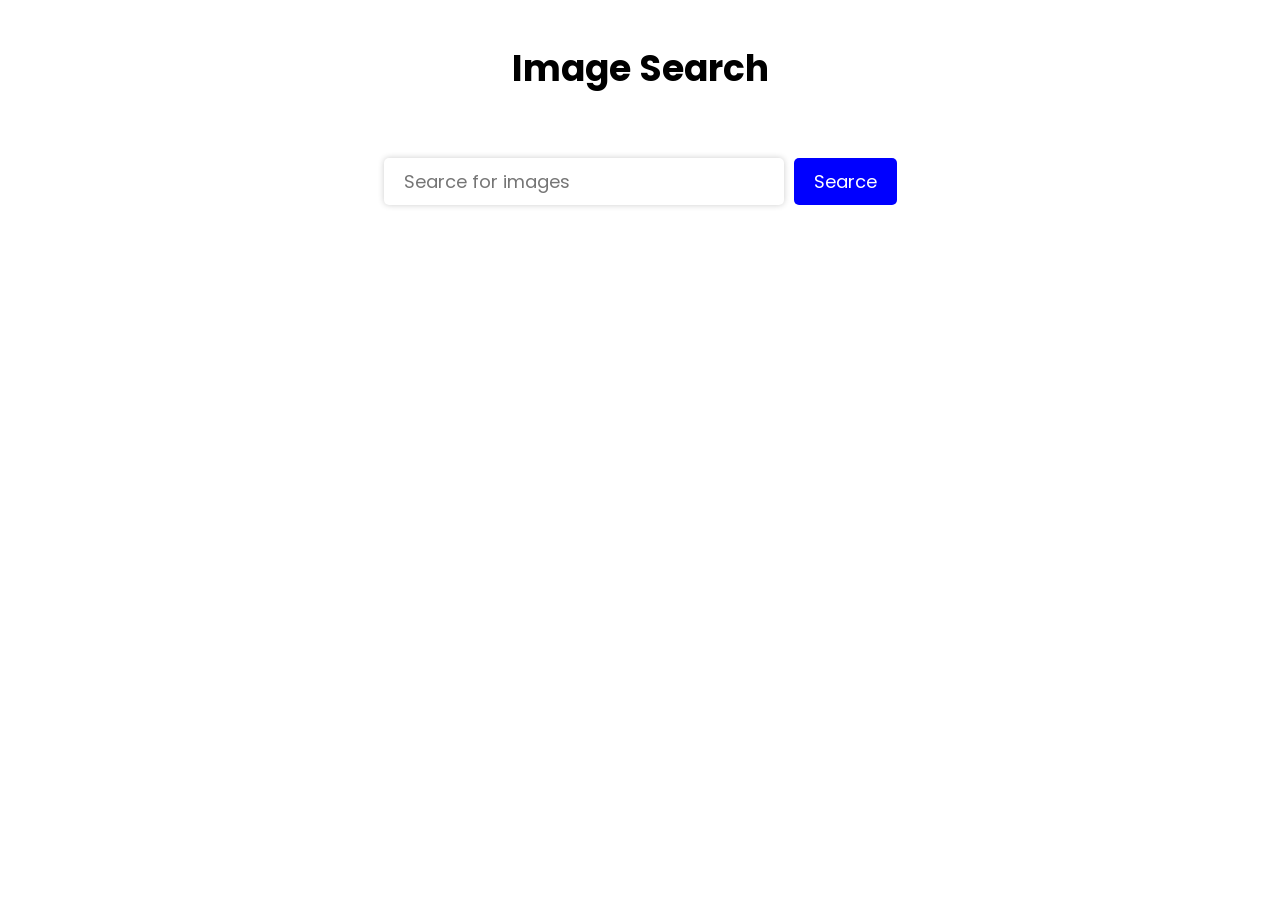
<file: Javascripts DOM/index.html>
<!DOCTYPE html>
<html lang="en">
  <head>
    <title>Document</title>
    <link rel="stylesheet" href="style.css" />
  </head>
  <body>
    <h1>Image Search</h1>
    <form action="">
      <input type="text" id="searce-input" placeholder="Searce for images" />
      <button id="searce-button">Searce</button>
    </form>
    <div class="wrapper">
      <div class="searce-results">
        <div class="searce-result">
          <img src="bb1.jpg" alt="Star Fish" />
        </div>
      </div>

      <div class="searce-results">
        <div class="searce-result">
          <img src="bb2.jpg" alt="Star Fish" />
        </div>
      </div>

      <div class="searce-results">
        <div class="searce-result">
          <img src="bb3.jpg" alt="Star Fish" />
        </div>
      </div>
    </div>

    <script src="main.js"></script>
  </body>
</html>
</file>
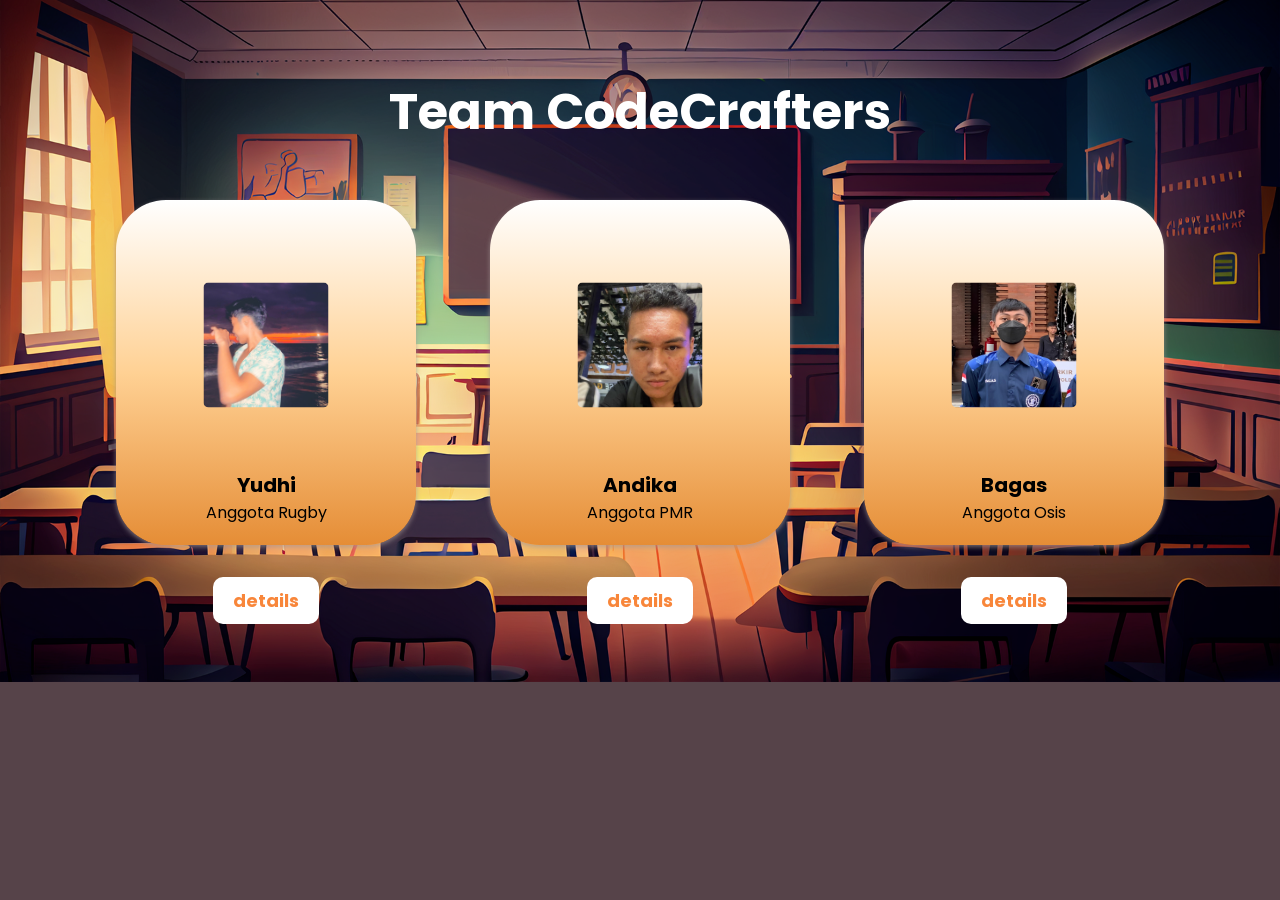
<file: CodeCrafters - Yudhi/IdentitasKelompok/index.html>
<!DOCTYPE html>
<html lang="en">
  <head>
    <title>Kelompok Yudhi</title>
    <link rel="stylesheet" href="style.css" />
  </head>
  <body>
    <div class="team-section">
      <div class="team-title">
        <h1>Team CodeCrafters</h1>
      </div>
      <div class="team-cards">
        <div class="member">
          <div class="team-card">
            <div class="team-image">
              <img src="fotoyudhi.jpg" alt="Yudhi" />
            </div>
            <div class="team-detail">
              <h3>Yudhi</h3>
              <p>Anggota Rugby</p>
            </div>
          </div>
          <a href="yudhi.html">
            <button>
            <h4>details</h4></button>
          </a>
        </div>
        <div class="member">
          <div class="team-card">
            <div class="team-image">
              <img src="fotoandika.jpg" alt="Yudhi" />
            </div>
            <div class="team-detail">
              <h3>Andika</h3>
              <p>Anggota PMR</p>
            </div>
          </div>
          <a href="andika.html">
            <button>
              <h4>details</h4></button>
          </a>
        </div>
        <div class="member">
          <div class="team-card">
            <div class="team-image">
              <img src="fotobagas.jpg" alt="Yudhi" />
            </div>
            <div class="team-detail">
              <h3>Bagas</h3>
              <p>Anggota Osis</p>
            </div>
          </div>
          <a href="bagas.html">
            <button>
              <h4>details</h4>
            </button>
          </a>
        </div>
          
        
      </div>
        </div>
      </div>
    </div>
  </body>
</html>
</file>
<file: Javascripts DOM/style.css>
@import url("https://fonts.googleapis.com/css2?family=Poppins:ital,wght@0,100;0,200;0,300;0,400;0,500;0,600;0,700;0,800;0,900;1,100;1,200;1,300;1,400;1,500;1,600;1,700;1,800;1,900&display=swap");

* {
  margin: 0;
  padding: 0;
  box-sizing: border-box;
  font-family: "Poppins", sans-serif;
}

body {
  line-height: 1.6;
}
h1 {
  font-size: 36px;
  font-weight: bold;
  text-align: center;
  margin: 40px 0 60px 0;
}
form {
  display: flex;
  justify-content: center;
  align-items: center;
  margin-bottom: 60px;
}
#searce-input {
  width: 400px;
  max-width: 400px;
  padding: 10px 20px;
  border: none;
  box-shadow: 0 0 6px rgba(0, 0, 0, 0.2);
  border-radius: 5px;
  font-size: 18px;
  color: rgb(155, 146, 146);
}

#searce-button {
  padding: 10px 20px;
  border: none;
  box-shadow: 0 0 6px rgba(0, 0, 0, 0, 2);
  border-radius: 5px;
  font-size: 18px;
  color: rgb(255, 255, 255);
  cursor: pointer;
  border-radius: 5;
  margin-left: 10px;
  background-color: blue;
}
.searce-results {
  display: flex;
  justify-content: space-between;
  max-width: 1200px;
  margin: 20px;
  justify-content: center;
  align-items: center;
}
.wrapper {
  display: flex;
  justify-content: center;
}

.searce-result a {
  font-size: 20px;
  text-decoration: none;
  color: blue;
  display: block;
  padding: 10px;
  text-transform: capitalize;
}

.searce-result {
  margin: 0 10px; /* Memberi jarak antar gambar */
  width: 200px; /* Mengatur ukuran gambar */
  height: 200px; /* Mengatur tinggi gambar */
  box-shadow: 0 0 6px rgba(0, 0, 0, 0.2);
  overflow: hidden;
  transition: opacity 0.2s ease-in-out;
}

.searce-result img {
  border-radius: 5px;
  width: 100%;
  height: 100%;
  object-fit: cover;
  opacity: 0.8;
}
</file>
<file: CodeCrafters - Yudhi/IdentitasKelompok/style.css>
@import url("https://fonts.googleapis.com/css2?family=Poppins:ital,wght@0,100;0,200;0,300;0,400;0,500;0,600;0,700;0,800;0,900;1,100;1,200;1,300;1,400;1,500;1,600;1,700;1,800;1,900&display=swap");

* {
  margin: 0px;
  padding: 0px;
  box-sizing: border-box;
}
body {
  font-family: "Poppins", sans-serif;
  background-color: rgb(86, 67, 73);
  background-image: url(kelass.png);
  background-repeat: no-repeat;
  background-size: cover;
  background-position: center;
  /* display: flex;
  justify-content: center; */
}
.team-section {
  margin-top: 75px;
}
.team-title h1 {
  font-size: 50px;
  color: rgb(255, 255, 255);
  text-align: center;
  position: relative;
  margin-bottom: 50px;
}
.team-image img {
  width: 250px;
  border-radius: 10px;
  scale: 0.5;
  margin: auto;
}
.team-image {
  align-items: center;
  /* margin-left: -20px; */
  display: flex;
}
.team-cards {
  width: 85%;
  display: flex;
  justify-content: space-between;
  margin: 20px auto;
}
.team-card {
  background: linear-gradient(to bottom, #ffffff, #ffd194, #e58d36);
  border-radius: 50px;
  box-shadow: 0px 2px 5px rgba(162, 149, 149, 0.7);
  margin: 0px 20px;
  padding: 20px;
  text-align: center;
  transition: transform 0.6s ease;
  width: 300px;
  overflow: hidden;
}
.team-card:hover {
  transform: scale(1.1);
  transition: all ease 0.3s;
  cursor: pointer;
}
.team-detail h3 {
  font-size: 20px;
}

.tabel1 {
  display: flex;
  justify-content: space-around;
  margin: 20px auto;
  transition: transform 0.6s ease;
}
.tabels {
  display: flex;
  justify-content: space-around;
  transform: translateY(-100px);
  margin: 0px 20px;
  gap: 100px;
  scale: 0.9;
  text-align: center;
  color: rgb(0, 0, 0);
  border-radius: 10px;
  height: 20px;
  font-size: 14px;
}
.tabel1:hover {
  transform: scale(1.1);
  transition: all ease 0.3s;
  cursor: pointer;
}
table {
  background-color: #ffffff;
  margin-top: 100px;
}
tr,
td {
  text-align: left;
  padding: 10px;
}
.btn-team {
  display: flex;
  justify-content: space-around;
  margin-bottom: 20px;
}
.btn-item a,
button {
  padding: 10px 20px;
  border-radius: 10px;
  border: none;
  color: rgb(248, 134, 58);
  background-color: rgb(255, 255, 255);
  font-family: "Poppins", sans-serif;
  font-size: 18px;
}
.btn-item a,
button:hover {
  opacity: 50%;
  cursor: pointer;
}

.member {
  display: flex;
  flex-direction: column;
  justify-content: center;
  align-items: center;
  gap: 2rem;
}
</file>
